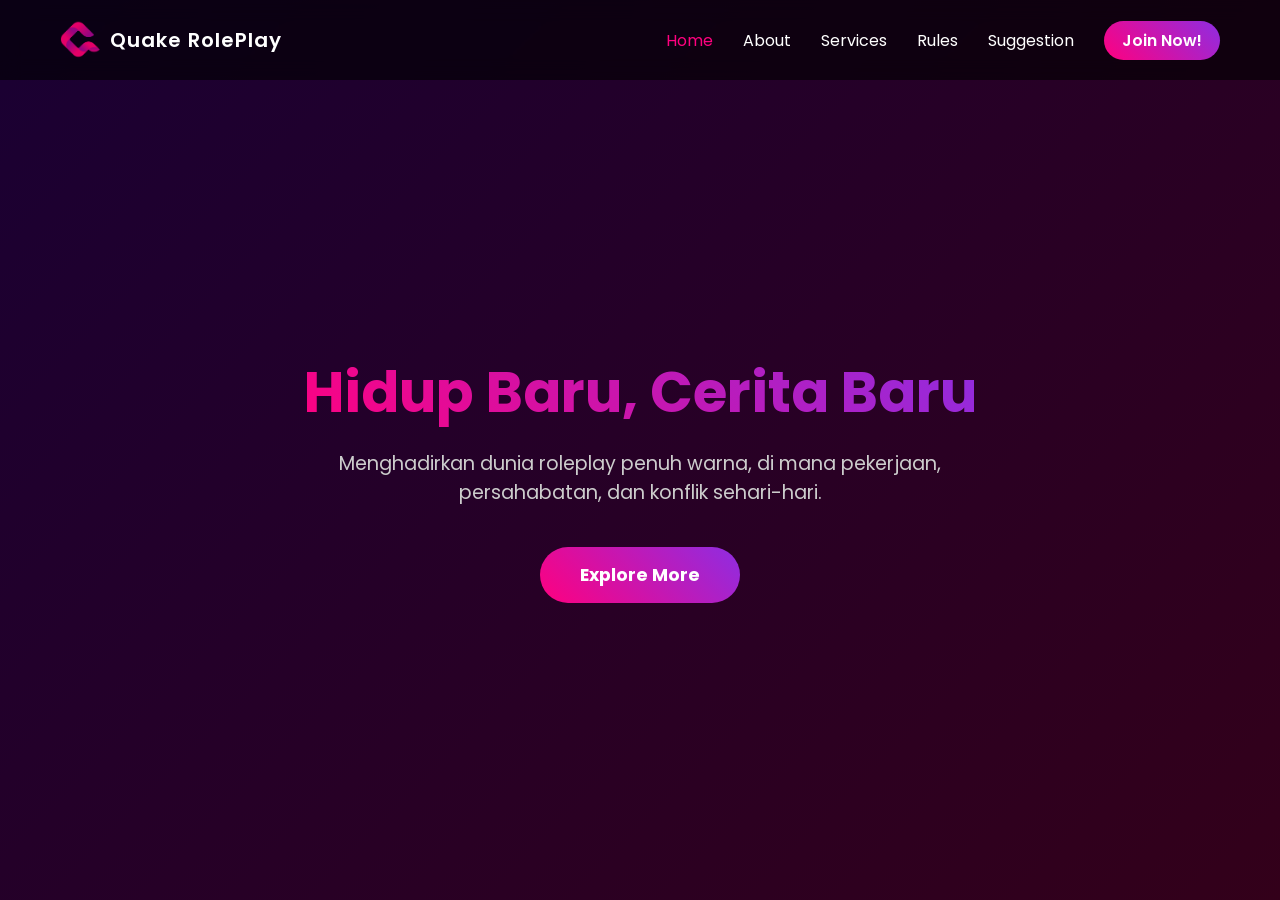
<file: index.html>
<!DOCTYPE html>
<html lang="en">
<head>
  <meta charset="UTF-8">
  <meta name="viewport" content="width=device-width, initial-scale=1.0">
  <title>Home - QRP Official</title>
  <link rel="stylesheet" href="css/index.css">
  <link rel="icon" type="image/x-icon" href="images/qrplogo.png">
</head>
<body>
  <header class="navbar">
    <div class="logo">
        <img src="images/qrplogo.png" alt="qrp" />
        <span class="brand-text">Quake RolePlay</span>
    </div>
    <ul>
      <li><a href="index.html" class="active">Home</a></li>
      <li><a href="about.html">About</a></li>
      <li><a href="services.html">Services</a></li>
      <li><a href="rules.html">Rules</a></li>
      <li><a href="suggestion.html">Suggestion</a></li>
      <li><a href="https://discord.gg/xsSG7phEG" class="btn">Join Now!</a></li>
    </ul>
  </header>

  <main class="container">
    <div class="custom-scrollbar"></div>

    <section id="home" class="section">
      <div class="content">
        <h1>Hidup Baru, Cerita Baru</h1>
        <p>Menghadirkan dunia roleplay penuh warna, di mana pekerjaan, persahabatan, dan konflik sehari-hari.</p>
        <a href="#services" class="btn big">Explore More</a>
      </div>
    </section>

    <section id="about" class="section">
      <div class="content">
        <a href="about.html">
          <h2>About Us</h2>
        </a>
        <a href="about.html">
          <p>Kami hadir sebagai ruang untuk berbagi ide, cerita, dan karya yang memberi inspirasi. Setiap langkah kami diarahkan untuk menghadirkan pengalaman yang berarti dan mendekatkan setiap orang pada tujuan bersama.</p>
        </a>
      </div>
    </section>

    <section id="services" class="section">
      <div class="content">
        <h2>Our Services</h2>
        <p>Text Here</p>
      </div>
    </section>

    <section id="staff" class="section">
      <div class="content">
        <h2>Our Staff</h2>
        <p>Text Here</p>
      </div>
    </section>

    <section id="contact" class="section">
      <div class="content">
        <h2>Contact Us</h2>
        <p>Get in touch and let's build our memories together.</p>

        <div class="btn-group">
          <a href="https://www.tiktok.com/@official.qrp?_t=ZS-902exzgSjdC&_r=1" class="btn small">
            <img src="images/tiktokicon.png" alt="tiktok" class="logoicon"><br>TikTok
          </a>
          <a href="https://discord.gg/xsSG7phEG" class="btn small">
            <img src="images/discordicon.png" alt="discord" class="logoicon"><br>Discord
          </a>
          <a href="https://www.instagram.com/official.quakeroleplay?igsh=MXdnNTB4bGNvODRtbQ==" class="btn small">
            <img src="images/instagramicon.png" alt="instagram" class="logoicon"><br>Instagram
          </a>
        </div>
      </div>
    </section>

  </main>

  <script src="js/index.js"></script>
</body>
</html>
</file>
<file: css/index.css>
@import url('https://fonts.googleapis.com/css2?family=Poppins:wght@400;700&display=swap');

* {
  margin: 0;
  padding: 0;
  box-sizing: border-box;
}

html, body {
  height: 100%;
  font-family: 'Poppins', sans-serif;
  background: #000;
  color: #fff;
  overflow-y: hidden; 
  overflow-x: hidden; 
  -webkit-user-select: none;
  -moz-user-select: none;
  -ms-user-select: none;
  user-select: none;
}

.container {
  height: 100%;
  width: 100%;
  overflow-y: auto;
  scroll-snap-type: y mandatory;
  scroll-behavior: smooth;
  position: relative;
  -ms-overflow-style: none;  
  scrollbar-width: none;     
}

.container::-webkit-scrollbar {
  display: none; 
}

.navbar {
  display: flex;
  justify-content: space-between;
  align-items: center;
  padding: 20px 60px;
  position: fixed;
  width: 100%;
  top: 0;
  background: rgba(0,0,0,0.6);
  backdrop-filter: blur(10px);
  z-index: 1000;
}
.logo {
  width: 500px;
  display: flex;
  align-items: center;
  gap: 10px; 
}
.logo img {
  height: 40px; 
}

.brand-text {
  font-size: 20px;
  font-weight: 600;
  color: white; 
  letter-spacing: 1px;
}
.navbar ul {
  list-style: none;
  display: flex;
  gap: 30px;
}
.navbar a {
  text-decoration: none;
  color: #fff;
  transition: 0.3s;
}
.navbar a:hover, .navbar a.active {
  color: #ff007f;
}

.navbar .btn {
  background: linear-gradient(45deg, #ff007f, #8e2de2);
  padding: 8px 18px;
  border-radius: 20px;
  font-weight: 600;
  color: #fff;
  transition: all 0.3s ease;
}

.navbar .btn:hover {
  background: linear-gradient(45deg, #cc0066, #6b1bb5);
  color: #fff;
  transform: scale(1.05);
  box-shadow: 0 0 15px rgba(142, 45, 226, 0.6);
}

.section {
  height: 100vh;
  display: flex;
  justify-content: center;
  align-items: center;
  scroll-snap-align: start;
  text-align: center;
  padding: 80px 20px 20px;
}
.section:nth-child(2) { background: linear-gradient(135deg, #1a0033, #33001a); }
.section:nth-child(3) { background: linear-gradient(135deg, #220044, #660033); }
.section:nth-child(4) { background: linear-gradient(135deg, #110033, #440055); }
.section:nth-child(5) { background: linear-gradient(135deg, #000, #111); }

.content {
  opacity: 0;
  transform: translateY(50px);
  transition: all 0.8s ease-out;
}
.content.visible {
  opacity: 1;
  transform: translateY(0);
}

.content h1 {
  font-size: 3.5rem;
  line-height: 1.3;
  background: linear-gradient(45deg, #ff007f, #8e2de2);
  -webkit-background-clip: text;
  -webkit-text-fill-color: transparent;
}
.content h2 {
  font-size: 2.5rem;
  margin-bottom: 20px;
  background: linear-gradient(45deg, #ff007f, #8e2de2);
  -webkit-background-clip: text;
  -webkit-text-fill-color: transparent;
}
.content p {
  max-width: 700px;
  margin: 20px auto;
  color: #ccc;
  font-size: 1.2rem;
}
.content a {
  text-decoration: none;
  color: #ccc;
  transition: 0.3s;
}
.content a:hover {
  color: #ff007f;
}
.btn.big {
  display: inline-block;
  margin-top: 20px;
  padding: 15px 40px;
  border-radius: 30px;
  color: #fff;
  text-decoration: none;
  font-weight: bold;
  font-size: 1.1rem;
  transition: 0.3s;
}
.btn.small {
  display: inline-block;
  margin-top: 20px;
  width: 150px;
  padding-bottom: 15px;
  padding-top: 15px;
  border-radius: 30px;
  color: #fff;
  text-decoration: none;
  font-weight: bold;
  font-size: 1.1rem;
  transition: 0.3s;
}
.big{
  background: linear-gradient(45deg, #ff007f, #8e2de2);
}
.small{
  background: #000;
}
.btn.big:hover {
  opacity: 0.9;
  background: linear-gradient(45deg, #cc0066, #6b1bb5);
  color: #fff;
  transform: scale(1.05);
  box-shadow: 0 0 15px rgba(142, 45, 226, 0.6);
}
.btn.small:hover {
  opacity: 0.9;
  color: #fff;
  transform: scale(1.05);
  box-shadow: 0 0 15px rgba(142, 45, 226, 0.6);
}

.custom-scrollbar {
  position: fixed;
  top: 0;
  right: -10px;
  width: 6px;
  height: 0;
  background: linear-gradient(180deg, #ff007f, #8e2de2);
  border-radius: 10px;
  transform: translateX(20px);
  opacity: 0;
  transition: all 0.5s ease;
  z-index: 999;
}
.custom-scrollbar.active {
  right: 0;
  transform: translateX(0);
  opacity: 1;
  box-shadow: 0 0 15px rgba(255,0,127,0.7);
}

.btn-group {
  display: flex;
  justify-content: center;
  gap: 30px; 
  margin-top: 30px;
}

.btn-group .btn.big .btn.small {
  flex: 1;
  max-width: 200px; 
  text-align: center;
}

.logoicon {
  width: 60px;
}
</file>
